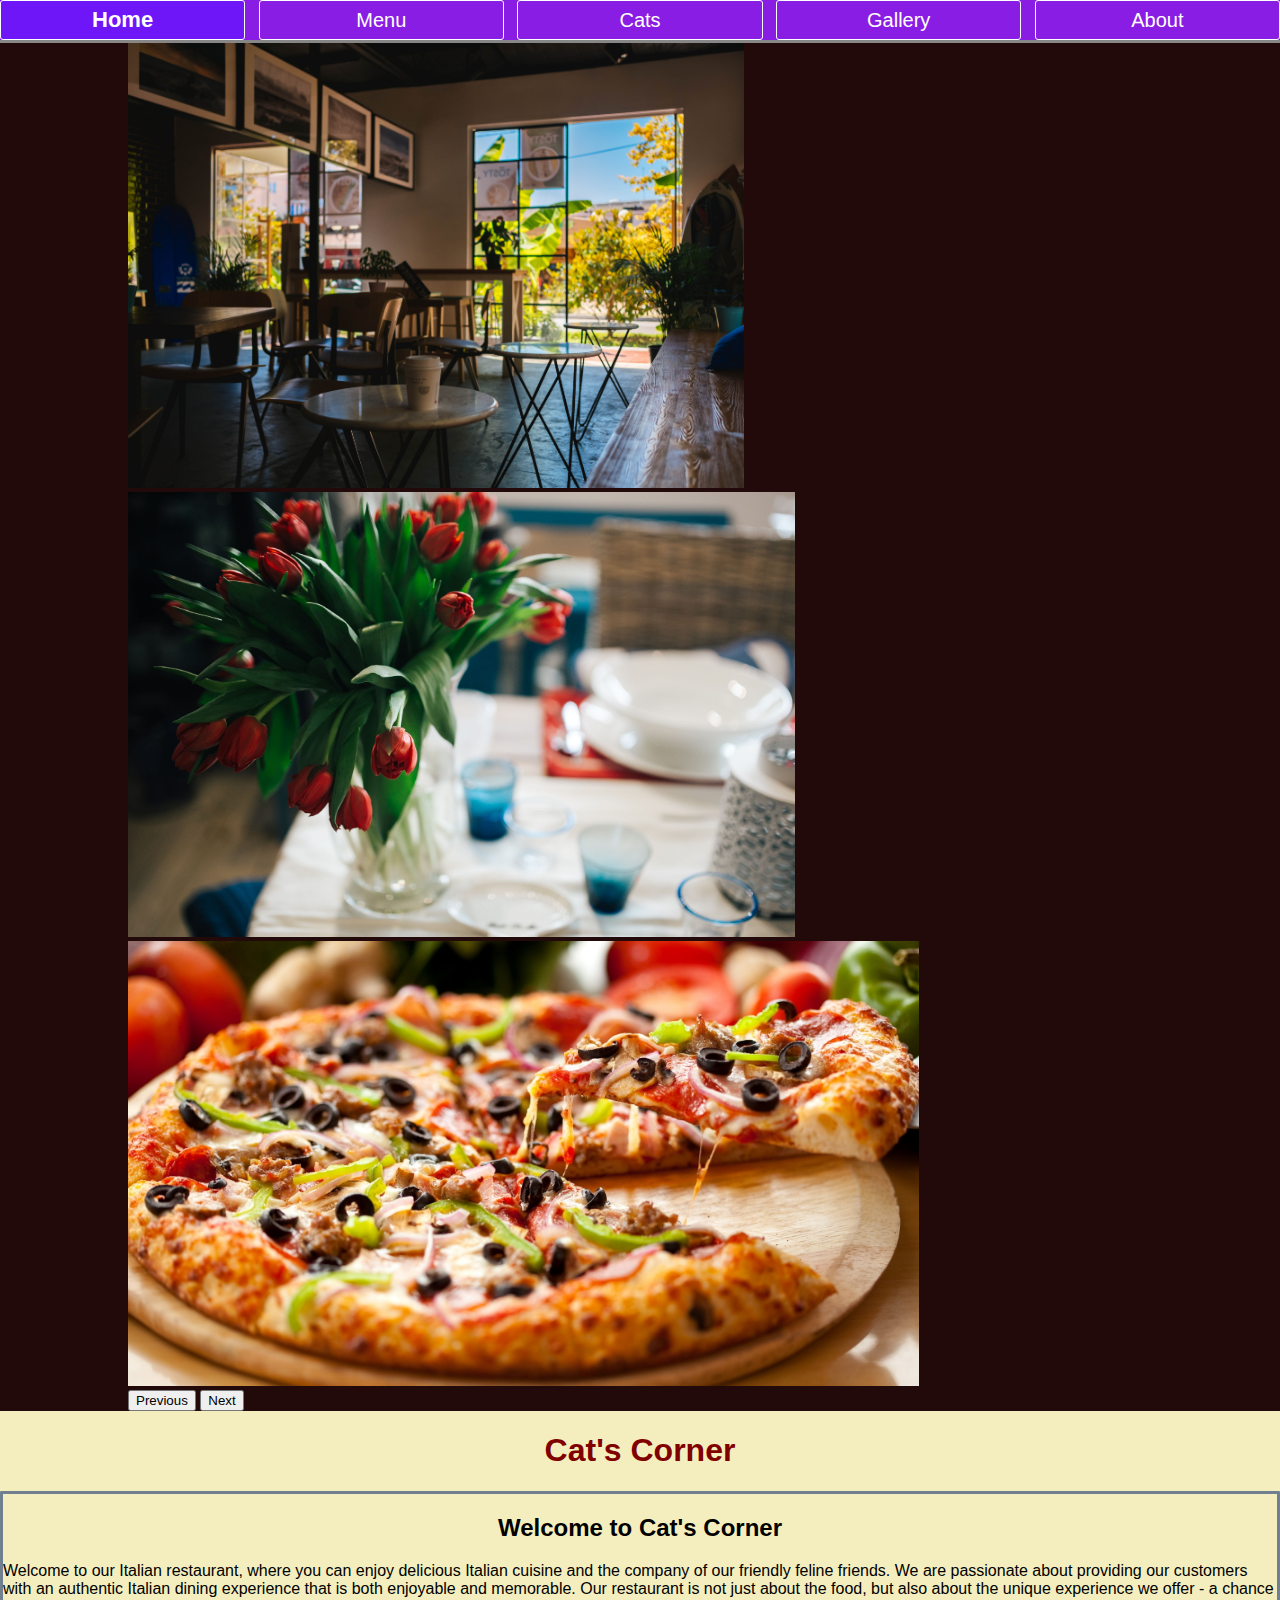
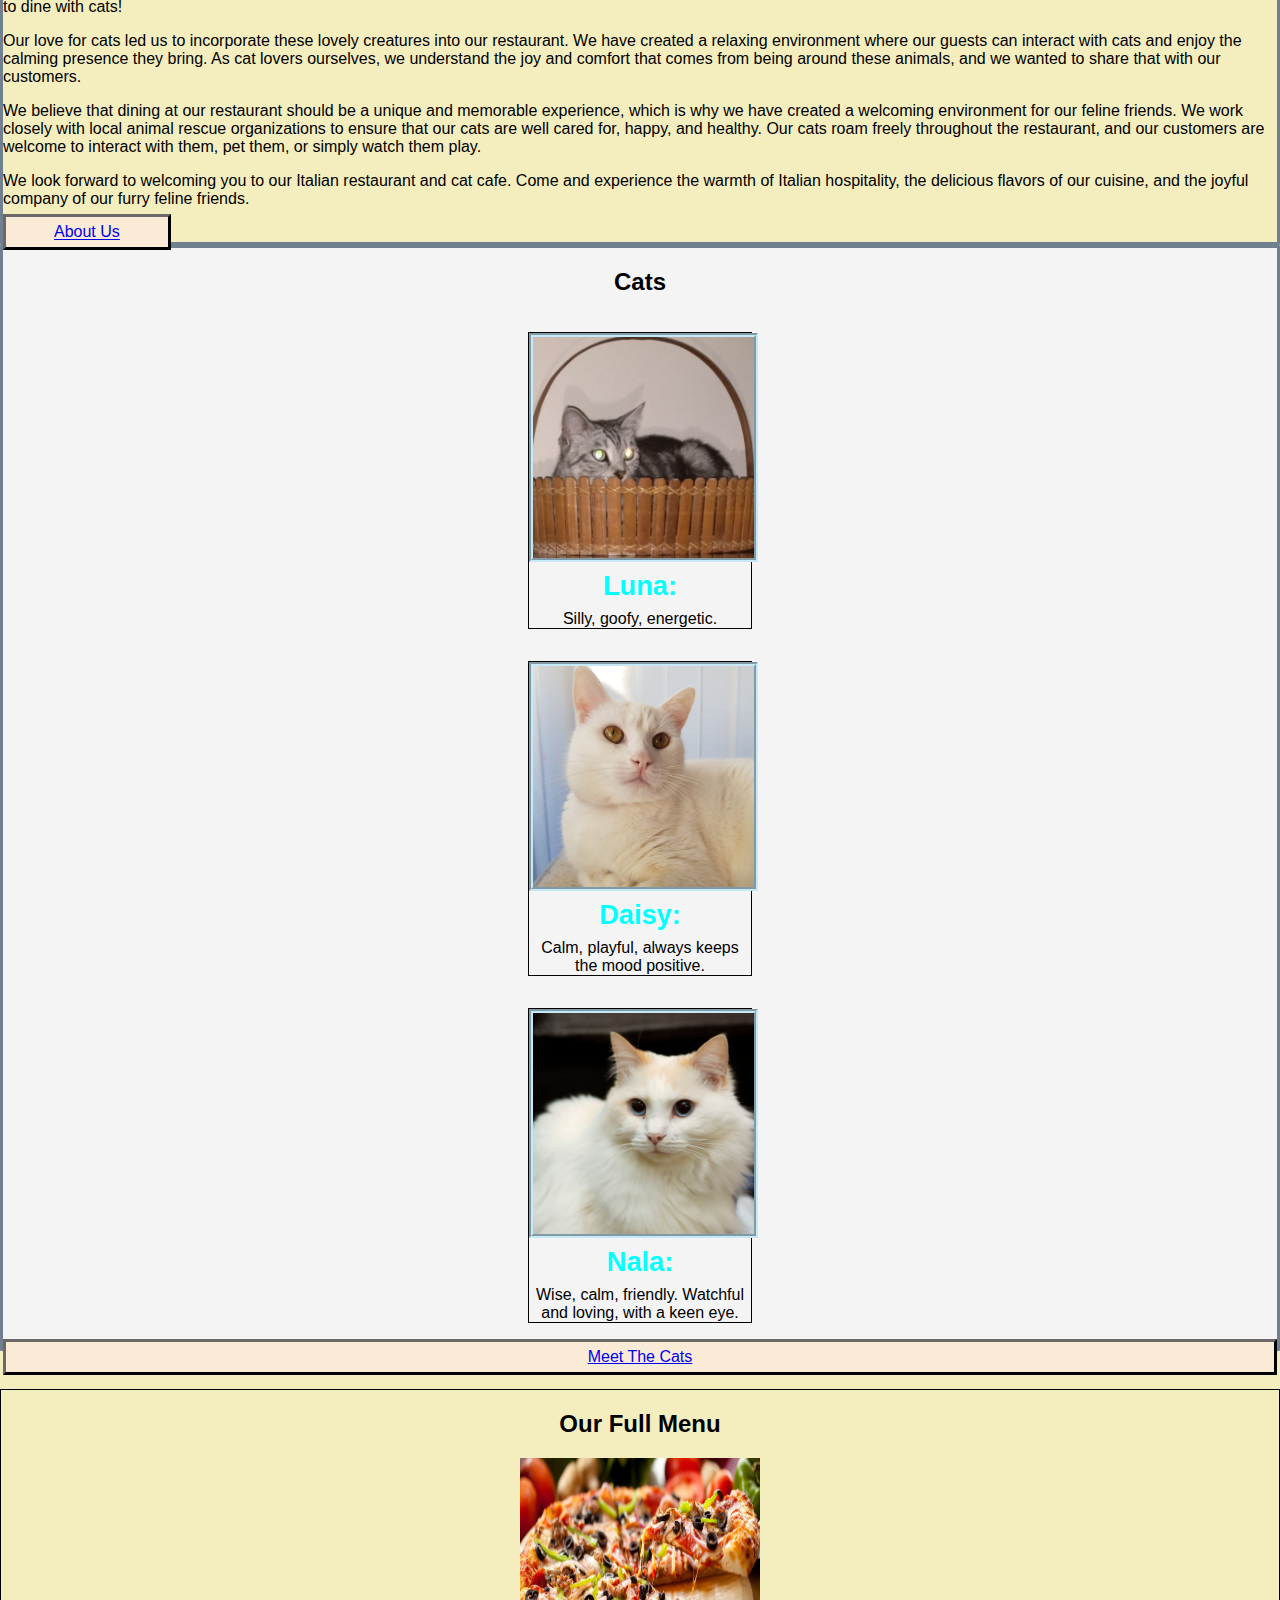
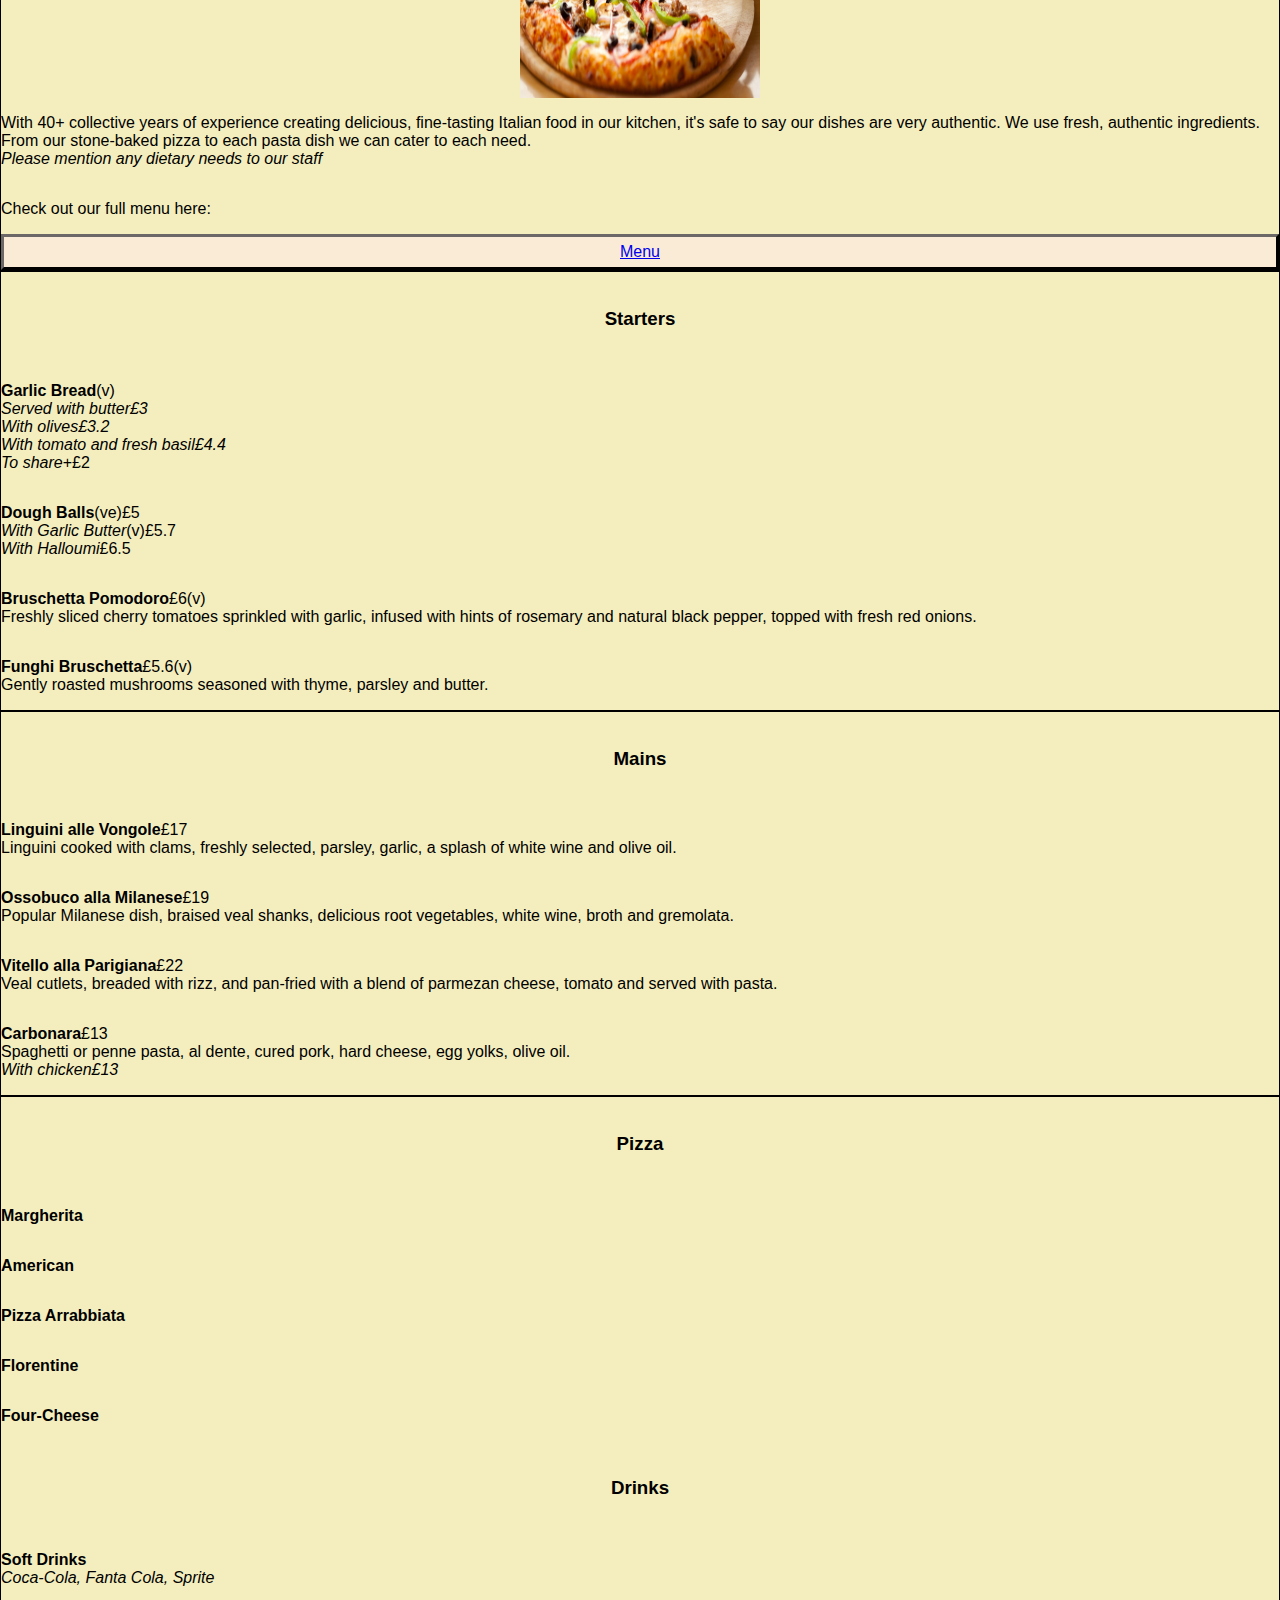
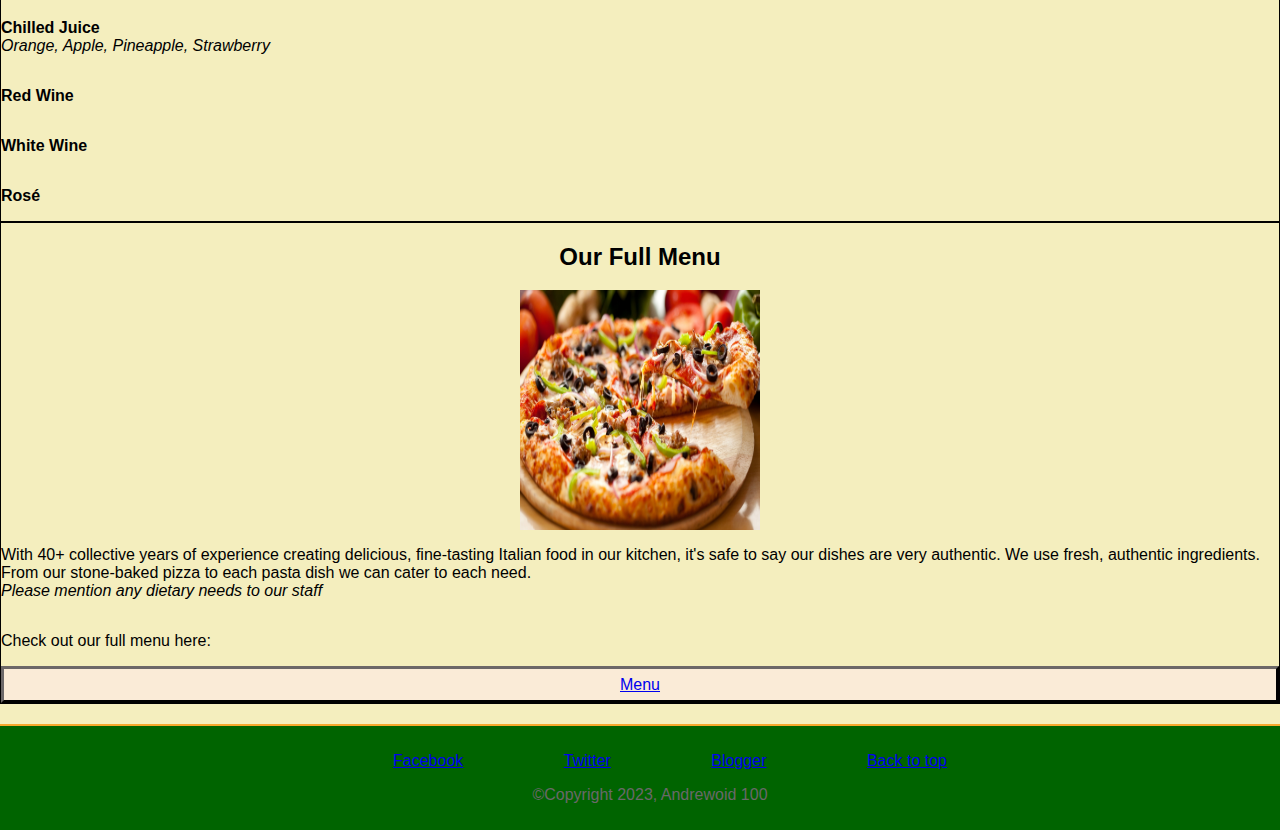
<file: index.html>
<!DOCTYPE html>
<html lang="en-us">
    <head>
        <meta charset="UTF-8">
        <title>Cat's Corner</title>
        <meta name="author" content="Andrew Farrow"> <!-- any code not made by author is attributed -->
        <meta name="viewport" content="width=device-width, initial-scale=1.0">
        <meta name="keywords" content="cat, restaurant, Manchester, charity, cute, fun, family-friendly">

        <!-- font awesome styles -->
        <link rel="stylesheet" href="https://use.fontawesome.com/releases/v5.6.3/css/all.css"
        integrity="sha384-UHRtZLI+pbxtHCWp1t77Bi1L4ZtiqrqD80Kn4Z8NTSRyMA2Fd33n5dQ8lWUE00s/" crossorigin="anonymous" />
        <!-- bootstrap 4.6.2 CSS -->
        <link rel="stylesheet" href="https://cdn.jsdelivr.net/npm/bootstrap@4.6.2/dist/css/bootstrap.min.css" integrity="sha384-xOolHFLEh07PJGoPkLv1IbcEPTNtaed2xpHsD9ESMhqIYd0nLMwNLD69Npy4HI+N" crossorigin="anonymous">
        <!-- main stylesheet -->
        <link rel="stylesheet" href="css/style.css" type="text/css">

        <!-- link google fonts -->
        <link rel="preconnect" href="https://fonts.googleapis.com">
        <link rel="preconnect" href="https://fonts.gstatic.com" crossorigin>
        <link href="https://fonts.googleapis.com/css2?family=Berkshire+Swash&family=Cookie&family=Lato:ital,wght@0,300;0,400;0,700;1,300;1,400&family=Pacifico&family=Roboto+Condensed&family=Rubik:ital,wght@0,400;0,500;1,400&family=Tillana:wght@600;700;800&display=swap" rel="stylesheet">
    </head>

    <body>
        <nav>
            <ul>
                <a href="index.html"><li>Home</li></a>
                <a href="menu.html"><li>Menu</li></a>
                <a href="cats.html"><li>Cats</li></a>
                <a href="gallery.html"><li>Gallery</li></a>
                <a href="about.html"><li>About</li></a>
            </ul>
        </nav>
      
        <div id="landing-carousel-outer">
          <div id="landing-carousel" class="carousel slide" data-ride="carousel">
              <div class="carousel-inner">
                <div class="carousel-item active">
                  <!-- add w-100 to img items to test -->
                  <img src="images/cafe interior.jpg" height="445px" class="d-block">
                </div>
                <div class="carousel-item">
                  <img src="images/tableflowers.jpg" height="445px" class="d-block">
                </div> 
                <div class="carousel-item">
                  <img src="images/olive pizza.jpg" height="445px" class="d-block">
                </div>
              </div>
              <!-- Scroll buttons -->
            <button class="carousel-control-prev" type="button" data-target="#landing-carousel" data-slide="prev">
                <span class="carousel-control-prev-icon" aria-hidden="true"></span>
                <span class="sr-only">Previous</span>
              </button>
              <button class="carousel-control-next" type="button" data-target="#landing-carousel" data-slide="next">
                <span class="carousel-control-next-icon" aria-hidden="true"></span>
                <span class="sr-only">Next</span>
              </button>
            </div>
          </div>

        <main class="home-page">
          <h1 class="m-5 m">Cat's Corner</h1>
            <div class="container">
                <!-- Add cursive font and deep tomato text -->
                <div class="row">
                  <div class="col-md-7 mt-5 mb-2 p-5" id="about">
                    <h2>Welcome to Cat's Corner</h2>
                    <p>Welcome to our Italian restaurant, where you can enjoy delicious Italian cuisine and the company of our friendly feline friends. We are passionate about providing our customers with an authentic Italian dining experience that is both enjoyable and memorable. Our restaurant is not just about the food, but also about the unique experience we offer - a chance to dine with cats!</p>

                    <div class="d-none d-md-block"><p>Our love for cats led us to incorporate these lovely creatures into our restaurant. We have created a relaxing environment where our guests can interact with cats and enjoy the calming presence they bring. As cat lovers ourselves, we understand the joy and comfort that comes from being around these animals, and we wanted to share that with our customers.</p>
                      
                    <p>We believe that dining at our restaurant should be a unique and memorable experience, which is why we have created a welcoming environment for our feline friends. We work closely with local animal rescue organizations to ensure that our cats are well cared for, happy, and healthy. Our cats roam freely throughout the restaurant, and our customers are welcome to interact with them, pet them, or simply watch them play.</p>
                      
                    <p>We look forward to welcoming you to our Italian restaurant and cat cafe. Come and experience the warmth of Italian hospitality, the delicious flavors of our cuisine, and the joyful company of our furry feline friends.</p></div>
                    <a href="index.html" role="button" class="button">
                      About Us
                    </a>
                  </div>

                  <!-- <div class="col-7 mb-0"> --> <!-- header container -->
                    <!-- <h2>Menu</h2>
                  </div>
                  <div class="d-xs-none d-md-block col-md-7" id="menu">

                      <a class="menu-link col-6" id="mains"><h3>Mains</h3></a>
                      <div class="menu-link col-6" id="sides"><h3>Sides</h3></a>
                      <a class="menu-link col-6" id="pizza"></a>
                      <a class="menu-link col-6" id="soft-drinks"></a>
                  </div> -->

                  <div class="col-md-4" id="cats">
                    <h2>Cats</h2>
                    
                    <figure>
                      <img class="cat-portrait" src="images/luna portrait.jpg" alt="Luna: An grey American shorthair peeping out of a wooden basket.">
                      <h2 class="name">Luna:</h2>
                      <figcaption>Silly, goofy, energetic.</figcaption>
                    </figure>

                    <figure>
                      <img class="cat-portrait" src="images/daisy portrait.jpg" alt="Daisy: An all white cat.">
                      <h2 class="name">Daisy:</h2>
                      <figcaption>Calm, playful, always keeps the mood positive.</figcaption>
                    </figure>

                    <figure>
                      <img class="cat-portrait" src="images/nala portrait.jpg" alt="Nala: Another all white cat with long, fluffy fur.">
                      <h2 class="name">Nala:</h2>
                      <figcaption>Wise, calm, friendly. Watchful and loving, with a keen eye.</figcaption>
                    </figure>

                    <a href="cats.html" role="button" class="button">Meet The Cats</a>
                  </div>
                <!--row end-->
                </div>

                <!-- <div class="col-12" id="index-menu">
                    <img src="images/light cheesy pizza.jpg" height="230px" width="230px">
                    <img src="images/light cheesy pizza.jpg" height="230px" width="230px">
                    <div class="menu-link">
                      <a class="button" role="button" href="menu.html">Our Menu</a>
                    </div>
                  
                  </div> -->

                <div class="row">
                  <div class="col-12 d-md-none menu-section">
                    <h2>Our Full Menu</h2>
                    <img src="images/olive pizza.jpg" height="240px" width="240px">
                    <p>With 40+ collective years of experience creating delicious, fine-tasting Italian food in our kitchen, it's safe to say our dishes are very authentic. We use fresh, authentic ingredients. From our stone-baked pizza to each pasta dish we can cater to each need.
                    </br><em>Please mention any dietary needs to our staff</em></p>
                    
                    <p>Check out our full menu here:</p>
                    <a href="menu.html" class="button">Menu</a>
                  </div>
                  <div class="col-12 col-md-6 col-lg-3 menu-section">
                    <h3>Starters</h3>
                    
                    <p><strong>Garlic Bread</strong>(v)
                    </br><em>Served with butter<span>£3</span></em>
                    </br><em>With olives<span>£3.2</span></em>
                    </br><em>With tomato and fresh basil<span>£4.4</span></em>
                    </br><em>To share</em><span>+£2</span></p>

                    <p><strong>Dough Balls</strong>(ve)<span>£5</span>
                    </br><em>With Garlic Butter</em>(v)<span>£5.7</span>
                    </br><em>With Halloumi</em><span>£6.5</span></p>

                    <p><strong>Bruschetta Pomodoro</strong><span>£6</span>(v)
                    </br>Freshly sliced cherry tomatoes sprinkled with garlic, infused with hints of rosemary and natural black pepper, topped with fresh red onions.</p>

                    <p><strong>Funghi Bruschetta</strong><span>£5.6</span>(v)
                    </br>Gently roasted mushrooms seasoned with thyme, parsley and butter.</p>
                  </div>
                  
                  <div class="col-12 col-md-6 col-lg-3 menu-section">
                    <h3>Mains</h3>
                    <p><strong>Linguini alle Vongole</strong><span>£17</span>
                    </br>Linguini cooked with clams, freshly selected, parsley, garlic, a splash of white wine and olive oil.</p>

                    <p><strong>Ossobuco alla Milanese</strong><span>£19</span>
                    </br>Popular Milanese dish, braised veal shanks, delicious root vegetables, white wine, broth and gremolata.</p>

                    <p><strong>Vitello alla Parigiana</strong><span>£22</span>
                    </br>Veal cutlets, breaded with rizz, and pan-fried with a blend of parmezan cheese, tomato and served with pasta.</p>

                    <p><strong>Carbonara</strong><span>£13</span>
                    </br>Spaghetti or penne pasta, al dente, cured pork, hard cheese, egg yolks, olive oil.
                    </br><em>With chicken<span>£13</span></em></span></p>
                  </div>
                  <div class="col-12 col-md-6 col-lg-3 menu-section">
                    <h3>Pizza</h3>
                      <p class="text-center"><strong>Margherita</strong></p>
                      <p class="text-center"><strong>American</strong></p>
                      <p class="text-center"><strong>Pizza Arrabbiata</strong></p>
                      <p class="text-center"><strong>Florentine</strong></p>
                      <p class="text-center"><strong>Four-Cheese</strong></p>
                    <h3>Drinks</h3>
                      <p class="text-center"><strong>Soft Drinks</strong>
                      </br><em>Coca-Cola, Fanta Cola, Sprite</em></p>
                      <p class="text-center"><strong>Chilled Juice</strong>
                      </br><em>Orange, Apple, Pineapple, Strawberry</em></p>
                      <p class="text-center"><strong>Red Wine</strong></p>
                      <p class="text-center"><strong>White Wine</strong></p>
                      <p class="text-center"><strong>Rosé</strong></p>

                  </div>
                  <div class="d-none d-md-block col-md-6 col-lg-3 menu-section">
                    <h2>Our Full Menu</h2>
                    <img src="images/olive pizza.jpg" height="240px" width="240px">
                    <p>With 40+ collective years of experience creating delicious, fine-tasting Italian food in our kitchen, it's safe to say our dishes are very authentic. We use fresh, authentic ingredients. From our stone-baked pizza to each pasta dish we can cater to each need.
                    </br><em>Please mention any dietary needs to our staff</em></p>
                    
                    <p>Check out our full menu here:</p>
                    <a href="menu.html" class="button">Menu</a>
                  </div>

                  <!-- row end-->
                </div>

              <!--container-->
              </div>
        </main>

        <footer>
          <ul>
            <li><a href="https://www.facebook.com" target="_blank" aria-label="Our Facebook page (opens in a new tab)"><i class="fab fa-facebook-square"></i>Facebook</a></li>
            <li><a href="https://www.twitter.com" target="_blank" aria-label="Follow us on Twitter (opens in a new tab)"><i class="fab fa-twitter-square"></i>Twitter</a></li>
            <!-- blogspot apparently is blogger -->
            <li><a href="https://www.blogspot.com" target="_blank" aria-label="Adventure with us on Blogspot (opens in a new tab)"><i class="fab fa-blogger"></i>Blogger</a></li>
            <li><a href="#" aria-label="Click to go back to top of the page">Back to top</a></li>
          </ul>
          <p>©Copyright 2023, Andrewoid 100</p>
        </footer>



        <!-- Bootstrap JS -->
        <!-- <script src="https://cdn.jsdelivr.net/npm/bootstrap@4.6.2/dist/js/bootstrap.bundle.min.js" integrity="sha384-Fy6S3B9q64WdZWQUiU+q4/2Lc9npb8tCaSX9FK7E8HnRr0Jz8D6OP9dO5Vg3Q9ct" crossorigin="anonymous"></script> -->
        <script src="https://cdn.jsdelivr.net/npm/jquery@3.5.1/dist/jquery.slim.min.js" integrity="sha384-DfXdz2htPH0lsSSs5nCTpuj/zy4C+OGpamoFVy38MVBnE+IbbVYUew+OrCXaRkfj" crossorigin="anonymous"></script>
        <script src="https://cdn.jsdelivr.net/npm/bootstrap@4.6.2/dist/js/bootstrap.bundle.min.js" integrity="sha384-Fy6S3B9q64WdZWQUiU+q4/2Lc9npb8tCaSX9FK7E8HnRr0Jz8D6OP9dO5Vg3Q9ct" crossorigin="anonymous"></script>
    </body>
</html>
</file>
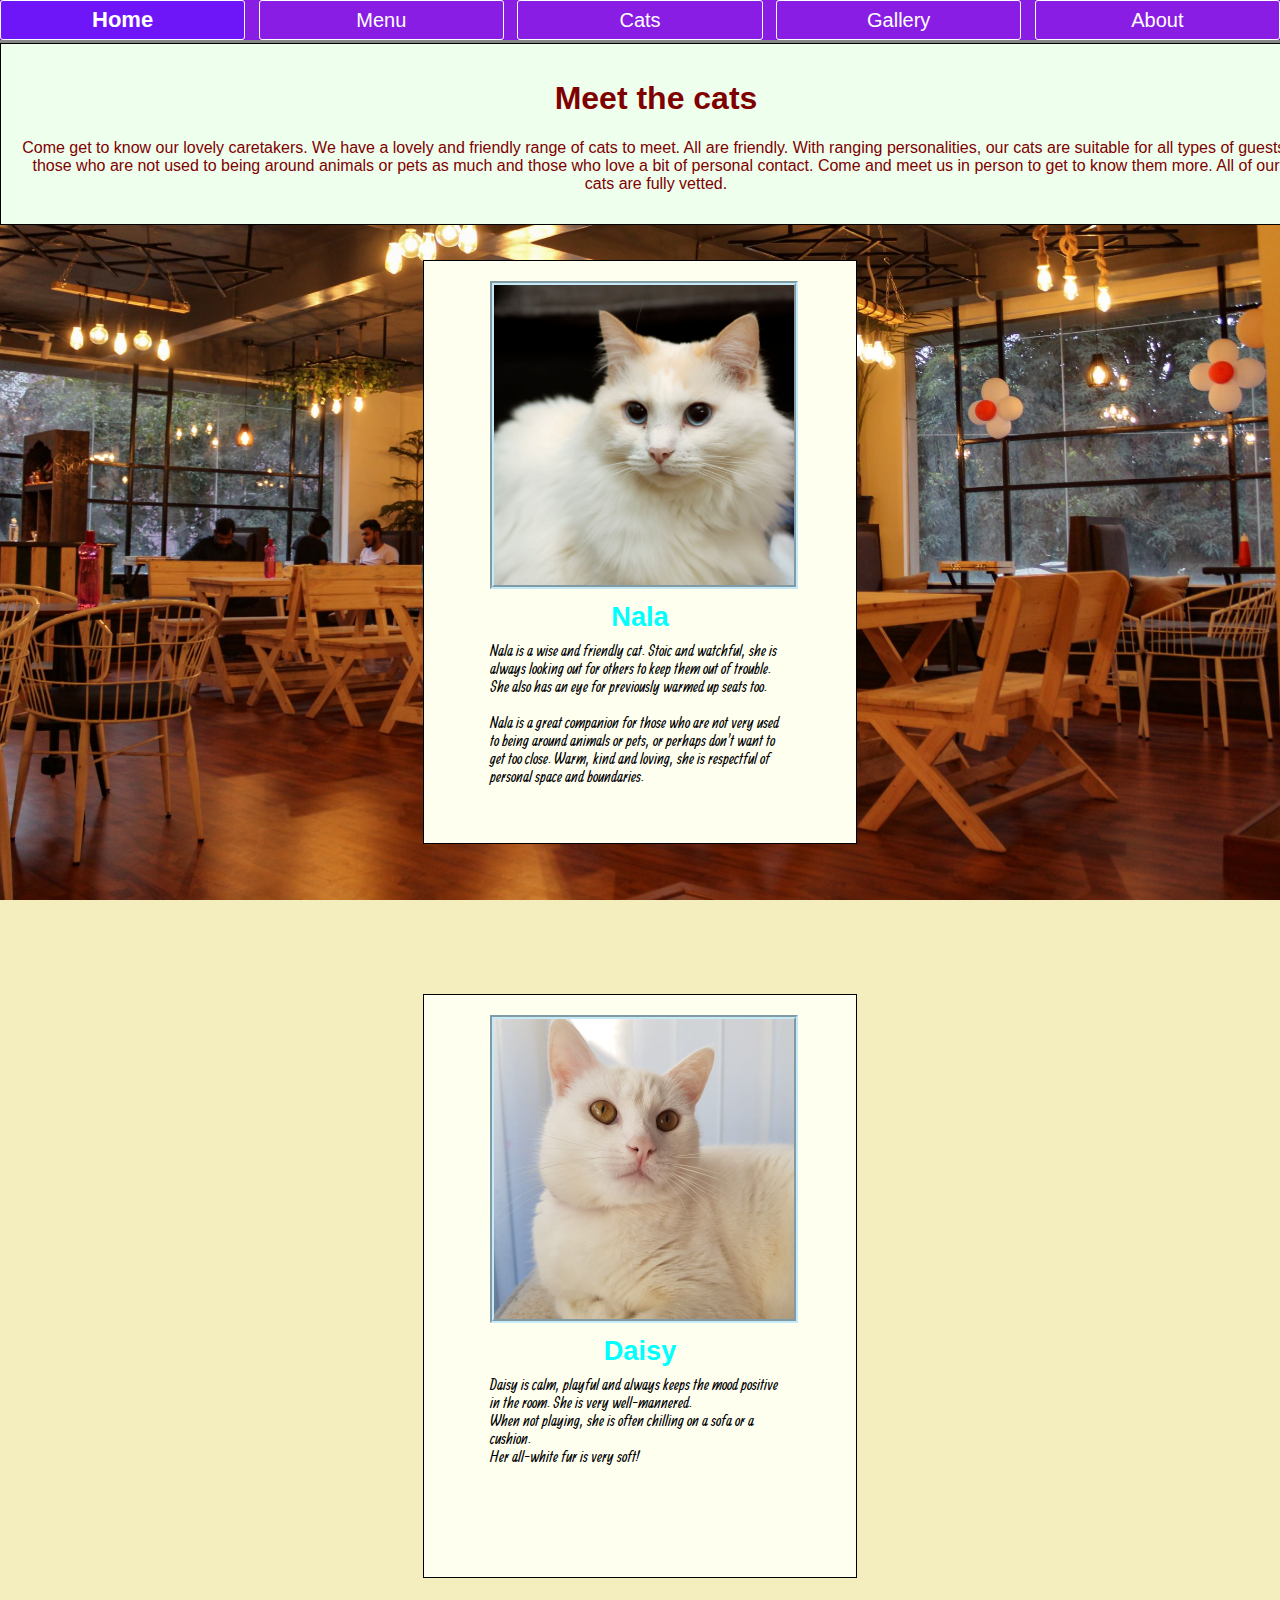
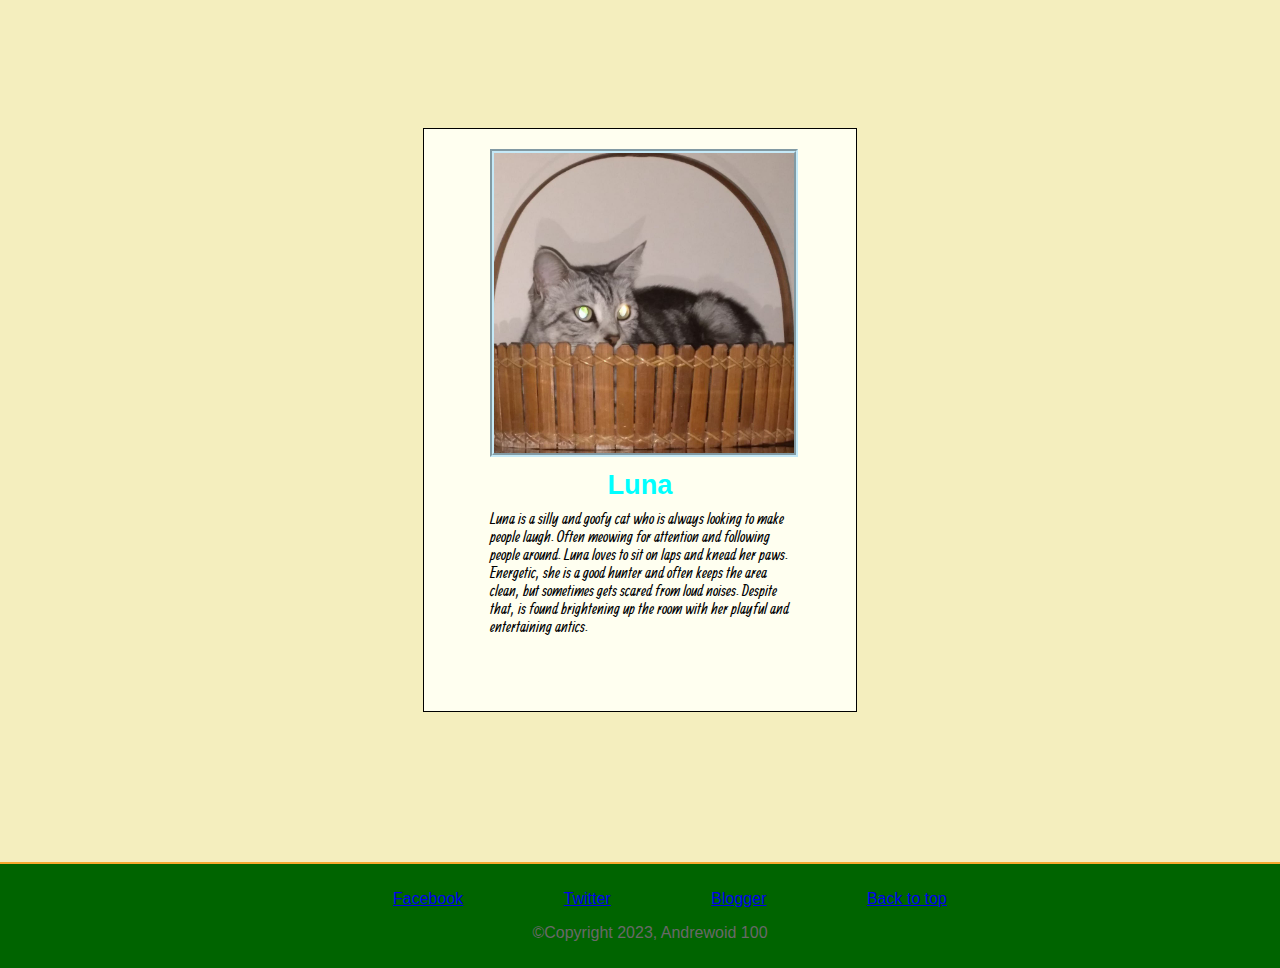
<file: cats.html>
<!DOCTYPE html>
<html lang="en-us">
    <head>
        <meta charset="UTF-8">
        <title>Meet The Cats - Cat's Corner</title>
        <meta name="author" content="Andrew Farrow"> <!-- any code not made by author is attributed -->
        <meta name="viewport" content="width=device-width, initial-scale=1.0">
        <meta name="keywords" content="cat, restaurant, Manchester, family-friendly">

        <!-- font awesome styles -->
        <link rel="stylesheet" href="https://use.fontawesome.com/releases/v5.6.3/css/all.css"
        integrity="sha384-UHRtZLI+pbxtHCWp1t77Bi1L4ZtiqrqD80Kn4Z8NTSRyMA2Fd33n5dQ8lWUE00s/" crossorigin="anonymous" />
        <!-- BootStrap 4.6.2 CSS -->
        <link rel="stylesheet" href="https://cdn.jsdelivr.net/npm/bootstrap@4.6.2/dist/css/bootstrap.min.css" integrity="sha384-xOolHFLEh07PJGoPkLv1IbcEPTNtaed2xpHsD9ESMhqIYd0nLMwNLD69Npy4HI+N" crossorigin="anonymous">
        <!-- Main Stylesheet -->
        <link rel="stylesheet" href="css/style.css" type="text/css">
        
        <!-- link google fonts -->
        <link rel="preconnect" href="https://fonts.googleapis.com">
        <link rel="preconnect" href="https://fonts.gstatic.com" crossorigin>
        <link href="https://fonts.googleapis.com/css2?family=Berkshire+Swash&family=Allan&family=Cookie&family=Lato:ital,wght@0,300;0,400;0,700;1,300;1,400&family=Pacifico&family=Roboto+Condensed&family=Rubik:ital,wght@0,400;0,500;1,400&family=Tillana:wght@600;700;800&display=swap" rel="stylesheet">
    </head>

    <body class="cats-body">
        <nav>
            <ul>
                <a href="index.html"><li>Home</li></a>
                <a href="menu.html"><li>Menu</li></a>
                <a href="cats.html"><li>Cats</li></a>
                <a href="gallery.html"><li>Gallery</li></a>
                <a href="about.html"><li>About</li></a>
            </ul>
        </nav>

            <!-- this causes issues with the navbar on mobile screen sizes so I have to hide it from there -->
            <div class="cats-intro">
                <h1>Meet the cats</h1>
                <!-- FIX EDIT : fill this with real content -->
                <p>Come get to know our lovely caretakers. We have a lovely and friendly range of cats to meet. All are friendly. With ranging personalities, our cats are suitable for all types of guests, those who are not used to being around animals or pets as much and those who love a bit of personal contact. Come and meet us in person to get to know them more.
                All of our cats are fully vetted.
                </p>
            </div>
            <main>
            <section id="Nala" class="cat-pro-area"> <!-- pro s/h = profile-->
                <div class="polaroid" id="top-cat-section">
                    <img src="images/nala portrait.jpg" class="cat-portrait">
                    <h2 class="name">Nala</h2>
                    <p>Nala is a wise and friendly cat. Stoic and watchful, she is always looking out for others to keep them out of trouble.<br>
                    She also has an eye for previously warmed up seats too.<br>
                    <br>Nala is a great companion for those who are not very used to being around animals or pets, or perhaps don't want to get too close. Warm, kind and loving, she is respectful of personal space and boundaries.</p>
                </div>
            </section>

            <section id="" class="cat-pro-area">
                <div class="polaroid">
                    <img src="images/daisy portrait.jpg" class="cat-portrait" alt="Daisy: an all-white cat with medium, soft fur, looking calm to the right.">
                    <h2 class="name">Daisy</h2>
                    <p>Daisy is calm, playful and always keeps the mood positive in the room. She is very well-mannered.<br>When not playing, she is often chilling on a sofa or a cushion. 
                    <br>Her all-white fur is very soft! </p>
                </div>
            </section>

            <section class="cat-pro-area">
                <div class="polaroid">
                    <img src="images/luna portrait.jpg" class="cat-portrait" alt="Luna: An gray American shorthair with black stripes resembling a larger cat such as a tiger or a leopard, with eyes and ears pointing out of a wooden fruit basket.">
                    <h2 class="name">Luna</h2>
                    <p>Luna is a silly and goofy cat who is always looking to make people laugh. Often meowing for attention and following people around. Luna loves to sit on laps and knead her paws. Energetic, she is a good hunter and often keeps the area clean, but sometimes gets scared from loud noises. Despite that, is found brightening up the room with her playful and entertaining antics.</p>
                </div>
            </section>
        </main>
        
        <footer>
            <ul>
              <li><a href="https://www.facebook.com" target="_blank" aria-label="Our Facebook page (opens in a new tab)"><i class="fab fa-facebook-square"></i>Facebook</a></li>
              <li><a href="https://www.twitter.com" target="_blank" aria-label="Follow us on Twitter (opens in a new tab)"><i class="fab fa-twitter-square"></i>Twitter</a></li>
              <!-- blogspot apparently is blogger -->
              <li><a href="https://www.blogspot.com" target="_blank" aria-label="Adventure with us on Blogspot (opens in a new tab)"><i class="fab fa-blogger"></i>Blogger</a></li>
              <li><a href="#" aria-label="Click to go back to top of the page">Back to top</a></li>
            </ul>
            <p>©Copyright 2023, Andrewoid 100</p>
        </footer>

        <!-- Bootstrap JS -->
        <script src="https://cdn.jsdelivr.net/npm/bootstrap@4.6.2/dist/js/bootstrap.bundle.min.js" integrity="sha384-Fy6S3B9q64WdZWQUiU+q4/2Lc9npb8tCaSX9FK7E8HnRr0Jz8D6OP9dO5Vg3Q9ct" crossorigin="anonymous"></script>

        
        
    </body>
</html>
</file>
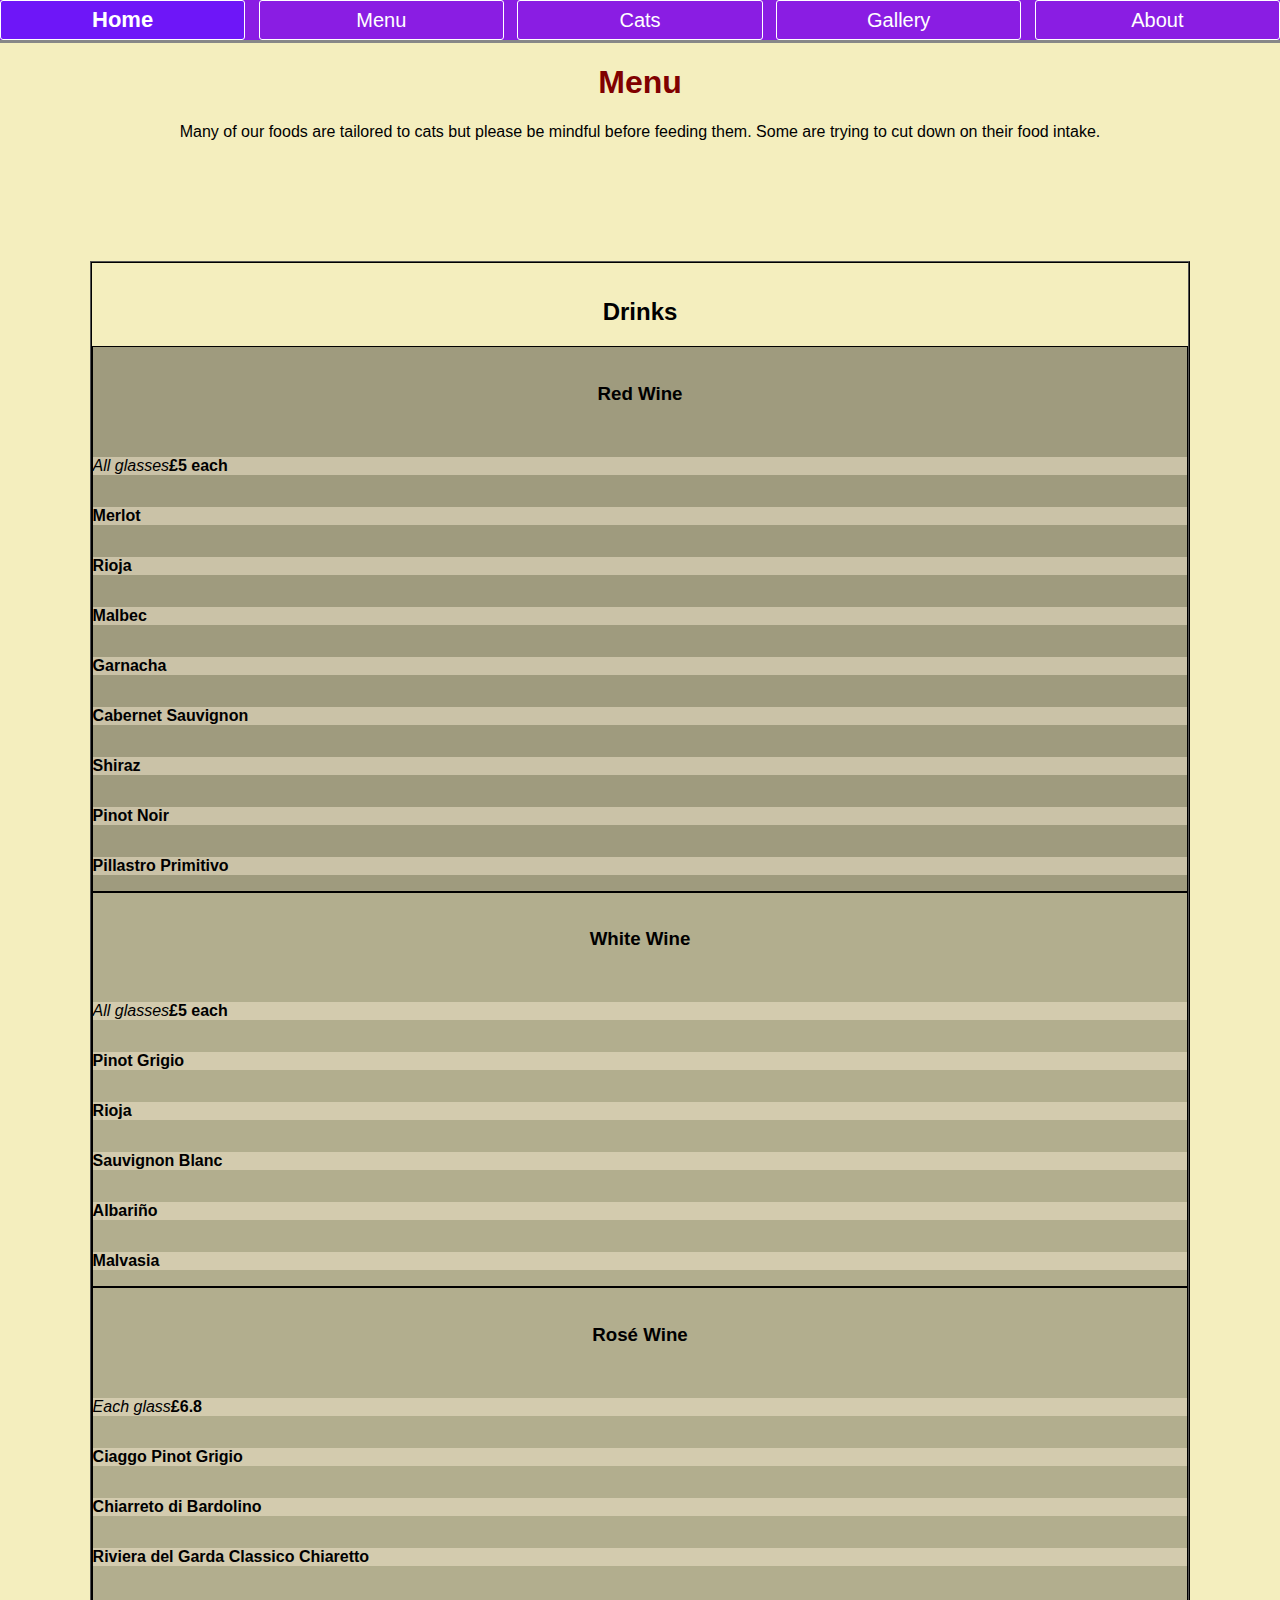
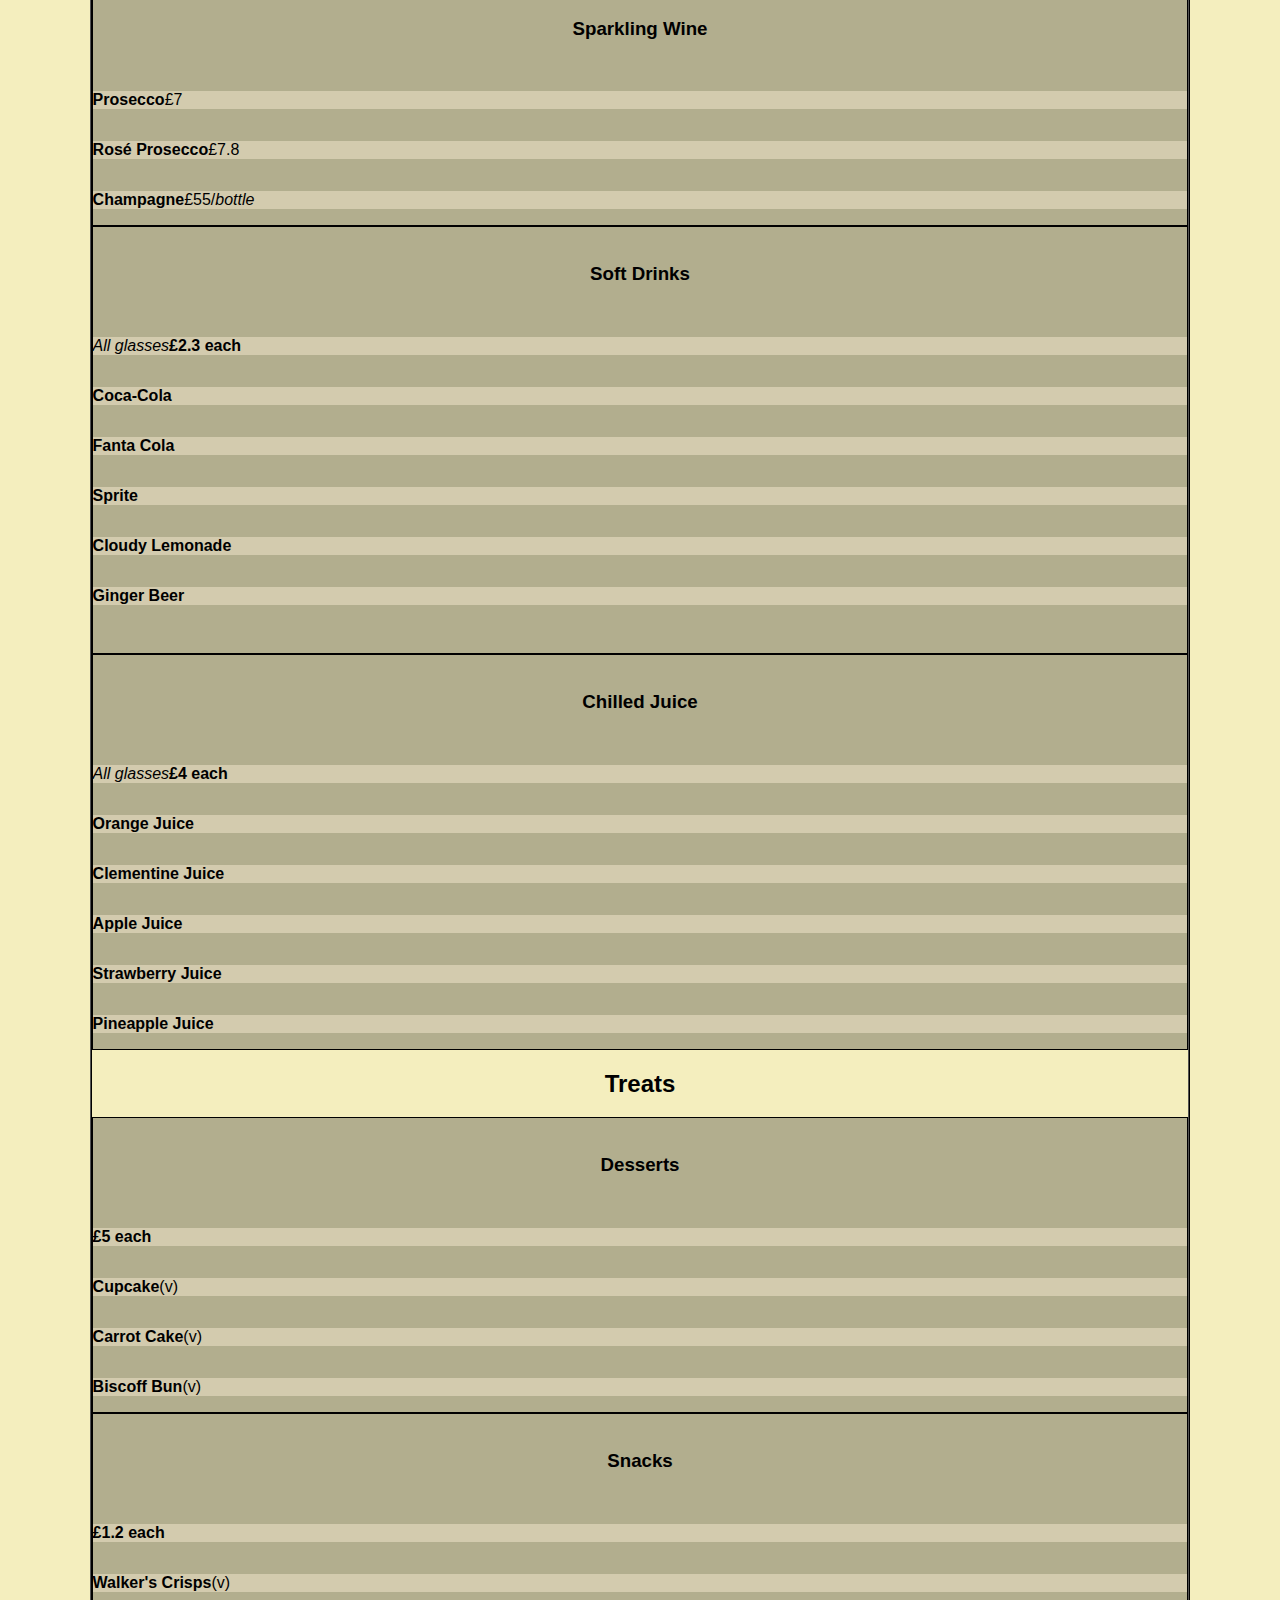
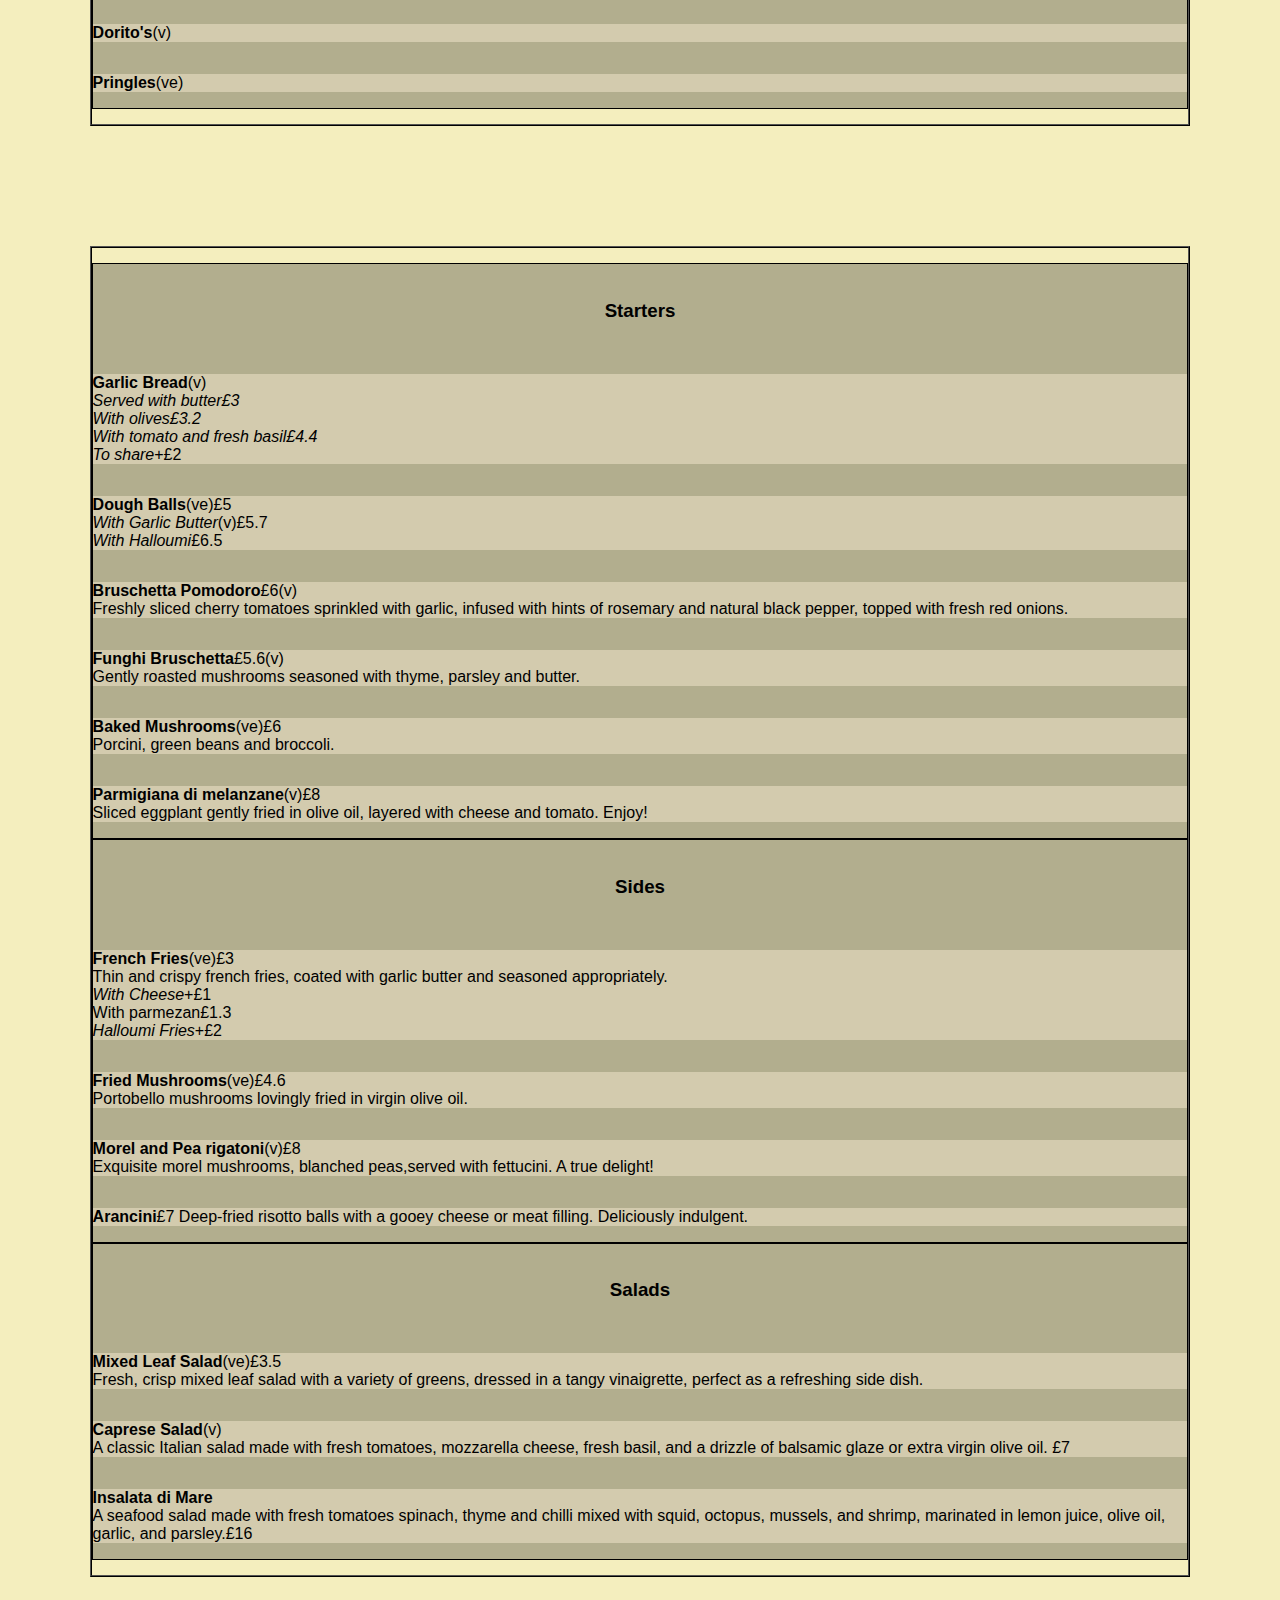
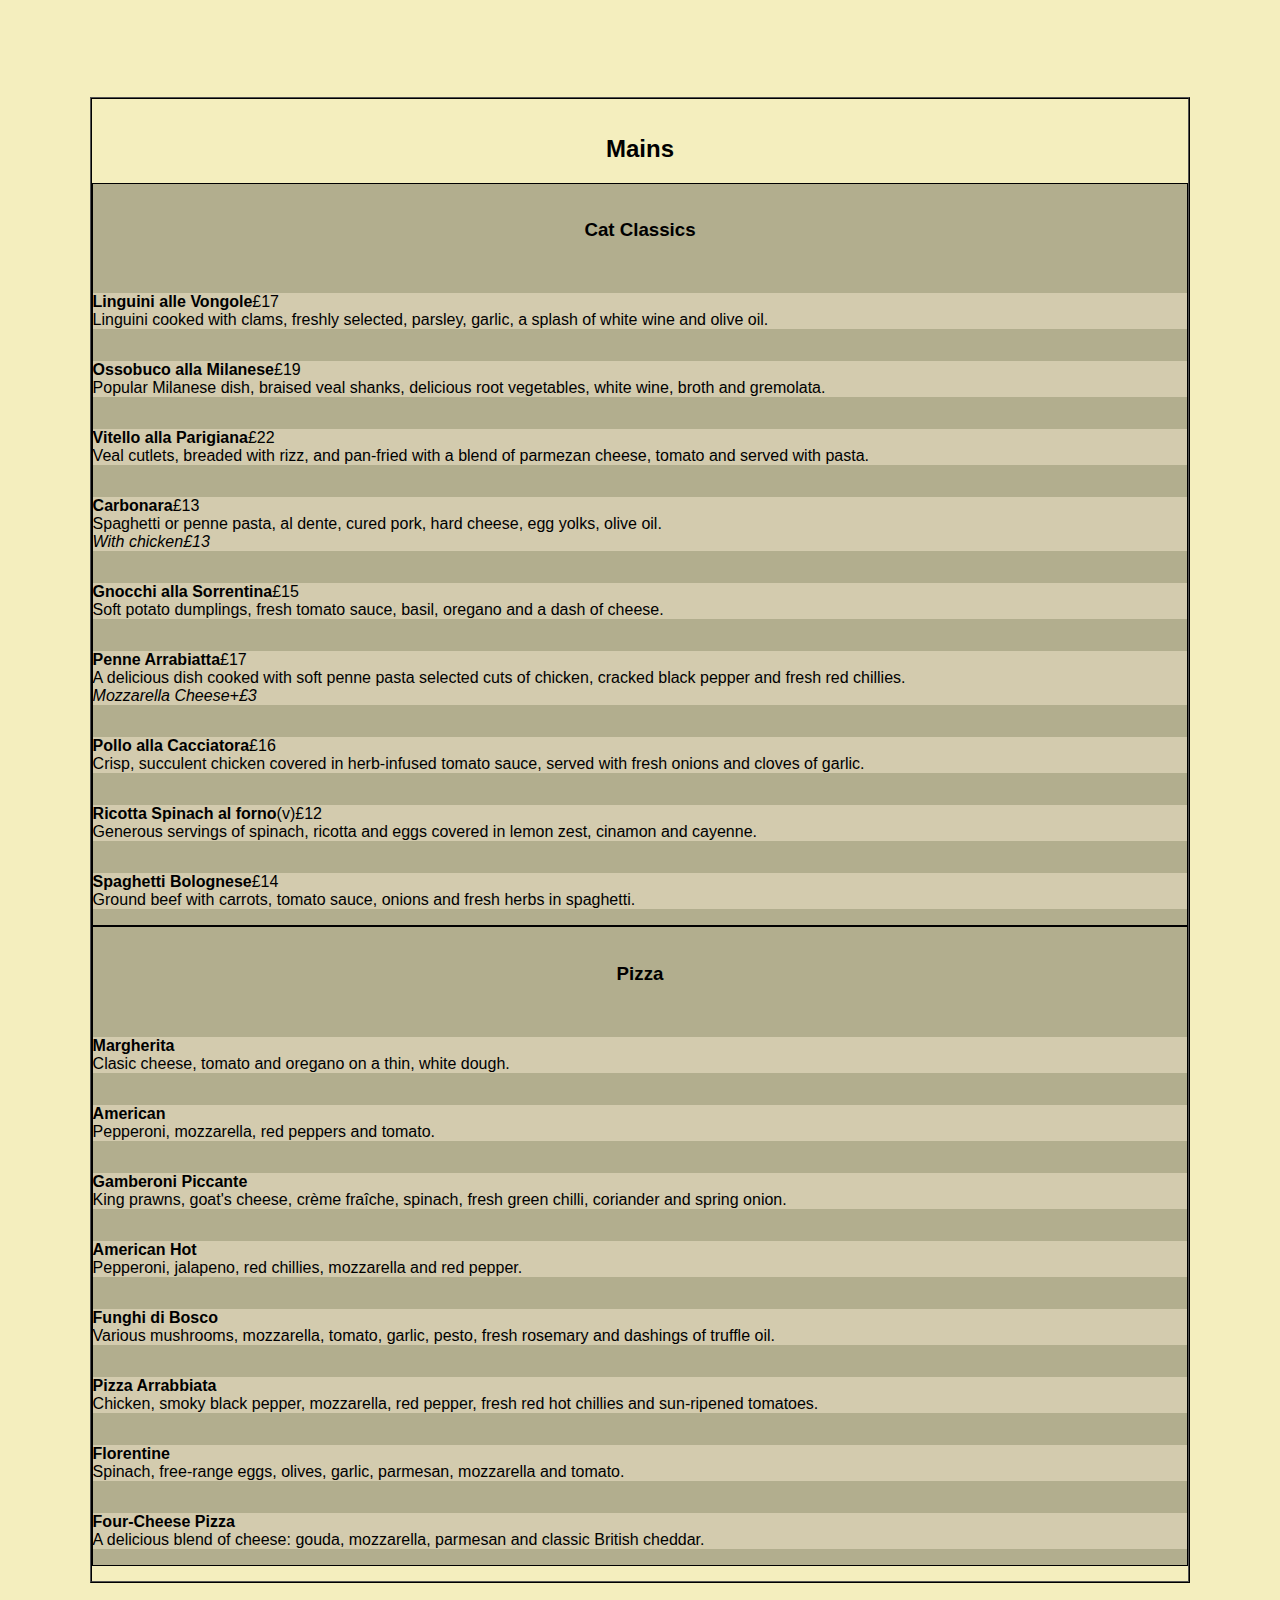
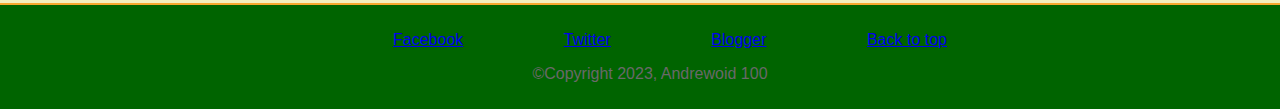
<file: menu.html>
<!DOCTYPE html>
<html lang="en-us">
    <head>
        <meta charset="UTF-8">
        <title>Cat's Corner</title>
        <meta name="author" content="Andrew Farrow"> <!-- any code not made by author is attributed -->
        <meta name="viewport" content="width=device-width, initial-scale=1.0">
        <meta name="keywords" content="cat, restaurant, Manchester, charity, cute, fun, family-friendly">

        <!-- font awesome styles -->
        <link rel="stylesheet" href="https://use.fontawesome.com/releases/v5.6.3/css/all.css"
        integrity="sha384-UHRtZLI+pbxtHCWp1t77Bi1L4ZtiqrqD80Kn4Z8NTSRyMA2Fd33n5dQ8lWUE00s/" crossorigin="anonymous" />
        <!-- BootStrap 4.6.2 CSS -->
        <link rel="stylesheet" href="https://cdn.jsdelivr.net/npm/bootstrap@4.6.2/dist/css/bootstrap.min.css" integrity="sha384-xOolHFLEh07PJGoPkLv1IbcEPTNtaed2xpHsD9ESMhqIYd0nLMwNLD69Npy4HI+N" crossorigin="anonymous">
        <!-- Main Stylesheet -->
        <link rel="stylesheet" href="css/style.css" type="text/css">

        <!-- link google fonts -->
        <link rel="preconnect" href="https://fonts.googleapis.com">
        <link rel="preconnect" href="https://fonts.gstatic.com" crossorigin>
        <link href="https://fonts.googleapis.com/css2?family=Berkshire+Swash&family=Cookie&family=Lato:ital,wght@0,300;0,400;0,700;1,300;1,400&family=Pacifico&family=Roboto+Condensed&family=Rubik:ital,wght@0,400;0,500;1,400&family=Tillana:wght@600;700;800&display=swap" rel="stylesheet">
    </head>

    <body>
        <nav>
            <ul>
                <a href="index.html"><li>Home</li></a>
                <a href="menu.html"><li>Menu</li></a>
                <a href="cats.html"><li>Cats</li></a>
                <a href="gallery.html"><li>Gallery</li></a>
                <a href="about.html"><li>About</li></a>
            </ul>
        </nav>

        <main>
            <h1>Menu</h1>
            <p class="menu-intro">Many of our foods are tailored to cats but please be mindful before feeding them. Some are trying to cut down on their food intake.</p>


            <div class="menu">
                <div class="container">
                    <h2>Drinks</h2>
                    
                    <div class="row">
                        <!-- Large breakpoints is 3 or 4 corresponding to how many wine drinks there are, 3 or 4 -->
                        <div class="menu-image menu-section col-12 col-sm-4 col-lg-4" id="red-wine">
                            <h3>Red Wine</h3>
                            <p><em>All glasses</em><strong>£5 each</strong></p>

                            <p><strong>Merlot</strong></p>

                            <p><strong>Rioja</strong></p>

                            <p><strong>Malbec</strong></p>

                            <p><strong>Garnacha</strong></p>

                            <p><strong>Cabernet Sauvignon</strong></p>
                            
                            <p><strong>Shiraz</strong></p>

                            <p><strong>Pinot Noir</strong></p>

                            <p><strong>Pillastro Primitivo</strong></p>
                        </div>

                        <div class="menu-image menu-section col-12 col-sm-4 col-lg-4" id="white-wine">
                            <h3>White Wine</h3>
                            <p><em>All glasses</em><strong>£5 each</strong></p>

                            <p><strong>Pinot Grigio</strong></p>

                            <p><strong>Rioja</strong></p>

                            <p><strong>Sauvignon Blanc</strong></p>

                            <p><strong>Albariño</strong></p>

                            <p><strong>Malvasia</strong></p>
                        </div>

                        <div class="menu-image menu-section col-12 col-sm-4 col-lg-4" id="rose-wine">
                            <h3>Rosé Wine</h3>
                            <p><em>Each glass</em><strong>£6.8</strong></p>

                            <p><strong>Ciaggo Pinot Grigio</strong></p>

                            <p><strong>Chiarreto di Bardolino</strong></p>
 
                            <p><strong>Riviera del Garda Classico Chiaretto</strong></p>
                            
                            <h3>Sparkling Wine</h3>

                            <p><strong>Prosecco</strong>£7</p>

                            <p><strong>Rosé Prosecco</strong>£7.8</p>

                            <p><strong>Champagne</strong>£55/<em>bottle</em></p>
                        </div>
                    </div>

                    <!-- Drinks row -->
                    <div class="row">
                        <div class="menu-section menu-image col-12 col-sm-6" id="soft-drinks">
                            <h3>Soft Drinks</h3>
                            <p><em>All glasses</em><strong>£2.3 each</strong></p>
                            <p><strong>Coca-Cola</strong></p>
                            <p><strong>Fanta Cola</strong></p>
                            <p><strong>Sprite</strong></p>
                            <p><strong>Cloudy Lemonade</strong></p>
                            <p><strong>Ginger Beer</strong></p>
                            <p><strong></strong></p>
                        </div>
                        <div class="menu-image menu-section col-12 col-sm-6" id="chilled-juice">
                            <h3>Chilled Juice</h3>
                            <p><em>All glasses</em><strong>£4 each</strong>
                            <p><strong>Orange Juice</strong></p>
                            <p><strong>Clementine Juice</strong></p>
                            <p><strong>Apple Juice</strong></p>
                            <p><strong>Strawberry Juice</strong></p>
                            <p><strong>Pineapple Juice</strong></p>
                        </div>
                    </div>
                        
                    <!-- Desserts row -->
                    <h2>Treats</h2>
                    <div class="row">
                        <div class="menu-image menu-section col-12 col-sm-12 col-md-6 col-lg-6" id="desserts">
                            <h3>Desserts</h3>
                            <p><strong>£5 each</strong></p>
                            <p><strong>Cupcake</strong>(v)</p>
                            <p><strong>Carrot Cake</strong>(v)</p>
                            <p><strong>Biscoff Bun</strong>(v)</p>
                        </div>
                                
                        <div class="menu-image menu-section col-12 col-md-6 col-lg-6" id="snacks">
                            <h3>Snacks</h3>
                            <p><strong>£1.2 each</strong></p>
                            <p><strong>Walker's Crisps</strong>(v)</p>
                            <p><strong>Dorito's</strong>(v)</p>
                            <p><strong>Pringles</strong>(ve)</p>
                        </div>
                    </div>
                </div>
            </div>
            
            <div class="menu">
                <!-- Have to (figure out how to) add the container at some point -->
                <div class="container">
                    <div class="row">
                        <div class="menu-image menu-section col-12 col-md-6" id="starters">
                            <!-- <div class="menu-subheading"> -->
                                <h3>Starters</h3>
                      <!-- </div> -->
                            <p><strong>Garlic Bread</strong>(v)
                            </br><em>Served with butter<span>£3</span></em>
                            </br><em>With olives<span>£3.2</span></em>
                            </br><em>With tomato and fresh basil<span>£4.4</span></em>
                            </br><em>To share</em><span>+£2</span></p>

                            <p><strong>Dough Balls</strong>(ve)<span>£5</span>
                            </br><em>With Garlic Butter</em>(v)<span>£5.7</span>
                            </br><em>With Halloumi</em><span>£6.5</span></p>

                            <p><strong>Bruschetta Pomodoro</strong><span>£6</span>(v)
                            </br>Freshly sliced cherry tomatoes sprinkled with garlic, infused with hints of rosemary and natural black pepper, topped with fresh red onions.</p>

                            <p><strong>Funghi Bruschetta</strong><span>£5.6</span>(v)
                            </br>Gently roasted mushrooms seasoned with thyme, parsley and butter.</p>
                            
                            <p><strong>Baked Mushrooms</strong>(ve)<span>£6</span>
                            </br>Porcini, green beans and broccoli.</p>
                            

                            <p><strong>Parmigiana di melanzane</strong>(v)<span>£8</span>
                            <br>Sliced eggplant gently fried in olive oil, layered with cheese and tomato. Enjoy!</p>
                        </div> 
                        
                        <div class="menu-image menu-section col-12 col-md-3" id="sides">
                            <h3>Sides</h3>
                            
                            <p><strong>French Fries</strong>(ve)<span>£3</span>
                            </br>Thin and crispy french fries, coated with garlic butter and seasoned appropriately.
                            </br><em>With Cheese</em><span>+£1</span>
                            </br>With parmezan<span>£1.3</span>
                            </br><em>Halloumi Fries</em><span>+£2</span></p>

                            <p><strong>Fried Mushrooms</strong>(ve)<span>£4.6</span>
                            </br>Portobello mushrooms lovingly fried in virgin olive oil.</p>

                            <p><strong>Morel and Pea rigatoni</strong>(v)<span>£8</span>
                            </br>Exquisite morel mushrooms, blanched peas,served with fettucini. A true delight!</p>

                            <p><strong>Arancini</strong><span>£7</span>
                            Deep-fried risotto balls with a gooey cheese or meat filling. Deliciously indulgent.</p>
                            
                            
                            
                        </div>
                        <div class="menu-image menu-section col-12 col-md-3" id="salads">
                                <h3>Salads</h3>

                                <p><strong>Mixed Leaf Salad</strong>(ve)<span>£3.5</span>
                                </br>Fresh, crisp mixed leaf salad with a variety of greens, dressed in a tangy vinaigrette, perfect as a refreshing side dish.</p>

                                <p><strong>Caprese Salad</strong>(v)
                                </br>A classic Italian salad made with fresh tomatoes, mozzarella cheese, fresh basil, and a drizzle of balsamic glaze or extra virgin olive oil. <span>£7</span></p>

                                <p><strong>Insalata di Mare</strong>
                                </br>A seafood salad made with fresh tomatoes spinach, thyme and chilli mixed with squid, octopus, mussels, and shrimp, marinated in lemon juice, olive oil, garlic, and parsley.<span>£16</span></p>
                                
                            </div>
                    </div>
                    
                </div>
            </div>
            
            <!-- Mains Menu -->
            <div class="menu">
                <!-- Have to (figure out how to) add the container at some point -->
                <div class="container">
                    <h2>Mains</h2>

                    <div class="row">
                        <div class="menu-image menu-section col-12 col-md-6" id="classics">

                            <h3>Cat Classics</h3>
                        
                        
                        <p><strong>Linguini alle Vongole</strong><span>£17</span>
                        </br>Linguini cooked with clams, freshly selected, parsley, garlic, a splash of white wine and olive oil.</p>

                        <p><strong>Ossobuco alla Milanese</strong><span>£19</span>
                        </br>Popular Milanese dish, braised veal shanks, delicious root vegetables, white wine, broth and gremolata.</p>

                        <p><strong>Vitello alla Parigiana</strong><span>£22</span>
                        </br>Veal cutlets, breaded with rizz, and pan-fried with a blend of parmezan cheese, tomato and served with pasta.</p>

                        <p><strong>Carbonara</strong><span>£13</span>
                        </br>Spaghetti or penne pasta, al dente, cured pork, hard cheese, egg yolks, olive oil.
                        </br><em>With chicken<span>£13</span></em></span></p>

                        <p><strong>Gnocchi alla Sorrentina</strong><span>£15</span>
                        </br>Soft potato dumplings, fresh tomato sauce, basil, oregano and a dash of cheese.</p>

                        <p><strong>Penne Arrabiatta</strong><span>£17</span>
                        </br>A delicious dish cooked with soft penne pasta selected cuts of chicken, cracked black pepper and fresh red chillies.
                        </br><em>Mozzarella Cheese<span>+£3</span></em></p>

                        <p><strong>Pollo alla Cacciatora</strong><span>£16</span>
                        </br>Crisp, succulent chicken covered in herb-infused tomato sauce, served with fresh onions and cloves of garlic.</p>

                        <p><strong>Ricotta Spinach al forno</strong>(v)<span>£12</span>
                        </br>Generous servings of spinach, ricotta and eggs covered in lemon zest, cinamon and cayenne.</p>

                        <p><strong>Spaghetti Bolognese</strong><span>£14</span>
                        </br>Ground beef with carrots, tomato sauce, onions and fresh herbs in spaghetti.</p>

                        </div>

                        <div class="menu-image menu-section col-12 col-md-6" id="pizza">
                            <h3>Pizza</h3>

                            <p><strong>Margherita</strong>
                            </br>Clasic cheese, tomato and oregano on a thin, white dough.</p>

                            <p><strong>American</strong>
                            </br>Pepperoni, mozzarella, red peppers and tomato.</p>

                            <p><strong>Gamberoni Piccante</strong>
                            </br>King prawns, goat's cheese, crème fraîche, spinach, fresh green chilli, coriander and spring onion.</p>

                            <p><strong>American Hot</strong>
                            </br>Pepperoni, jalapeno, red chillies, mozzarella and red pepper.</p>

                            <p><strong>Funghi di Bosco</strong>
                            </br>Various mushrooms, mozzarella, tomato, garlic, pesto, fresh rosemary and dashings of truffle oil.</p>

                            <p><strong>Pizza Arrabbiata</strong>
                            </br>Chicken, smoky black pepper, mozzarella, red pepper, fresh red hot chillies and sun-ripened tomatoes.</p>

                            <p><strong>Florentine</strong>
                            </br>Spinach, free-range eggs, olives, garlic, parmesan, mozzarella and tomato.</p>

                            <p><strong>Four-Cheese Pizza</strong>
                            </br>A delicious blend of cheese: gouda, mozzarella, parmesan and classic British cheddar.</p>

                        </div>
                    </div>
                </div>
            </div>
        </main>

        <footer>
            <ul>
              <li><a href="https://www.facebook.com" target="_blank" aria-label="Our Facebook page (opens in a new tab)"><i class="fab fa-facebook-square"></i>Facebook</a></li>
              <li><a href="https://www.twitter.com" target="_blank" aria-label="Follow us on Twitter (opens in a new tab)"><i class="fab fa-twitter-square"></i>Twitter</a></li>
              <!-- blogspot apparently is blogger -->
              <li><a href="https://www.blogspot.com" target="_blank" aria-label="Adventure with us on Blogspot (opens in a new tab)"><i class="fab fa-blogger"></i>Blogger</a></li>
              <li><a href="#" aria-label="Click to go back to top of the page">Back to top</a></li>
            </ul>
            <p>©Copyright 2023, Andrewoid 100</p>
        </footer>
        
    </body>
</html>
</file>
<file: css/style.css>
body {
    margin: 0;
    padding: 0;
    font-family: sans-serif;
    background-color: #f4eebe;
  }

  /* main navigation */
   
  nav ul {
    list-style: none;
    text-align: center;
    padding: 0;
    margin: 0;
    display: block;
    display: flex;
    justify-content:space-between;
    border-bottom: 3px inset #333;
    background-color: rgb(138, 29, 227);
  }
  
  nav li {
    font-size: 20px;
    line-height: 38px;
    height: 38px;
    display: inline-block;
    /* margin-left: 2.5%;
    margin-right: 2.5%; */
    text-decoration: none;
    border: white 2px solid;
    border-radius: 3px;
    width: 19vw;
    color: #fff;
    border: 1px solid #fff;
  }

  nav li a {
    text-decoration: none;
    
  }

  /* Nav bar psuedo states */
  nav li:hover {
    background-color: rgba(137, 33, 222, 0.735);
    background-color: rgba(100, 20, 300, 0.735);
    font-size: 22px;
    font-weight: bold;
  }
  
  nav li a:hover {
    text-decoration: none;
    color: #efe;
  }
  nav li:active {
    background-color: rgb(111, 15, 189);
    padding-top: 3px;
    font-size: 20px;
    color: #49b;
  }
 /* Learned how to make nav above by demonstration in U-CFEdevelopment. */
  /* it is generic */

  /* footer style */

  footer {
    background-color: darkgreen;
    border-top:solid #f7a82e 2px;
    padding: 10px;
    width: 100%;
    /* position: fixed; */
    bottom: 0;
    text-align: center;
    bottom: 0;
    display: block;
    margin-top: 20px;
  }

  footer > ul {
    list-style: none;
  }
  
  footer > ul > li {
    display:inline;
    margin: auto 12px;
  }

  @media (min-width: 768px) {
    footer > ul > li {
      margin: auto 48px;
    }
  }

  footer > p {
   color:dimgray;
  }

  /* main styling */
  /* background-color: #f4eebe */

  h1 {
    color: maroon;
  }

  /* Index Home page */

  /* FIX : change image dimensions
   and adjust/remove padding 
  with media query for different screen sizes */


  /* landing carousel */
  #landing-carousel-outer {
    width: 100%;
    background-color:tomato
  }
  
  #landing-carousel {
    width: 85%;
    margin: auto;
    padding: 0 10%;
    background-color:rgb(35, 10, 10);
  }

  #landing-carousel > div {
    padding:unset;
  }

  div.carousel-item img {
    object-position: center;
    object-fit: fill;
  }

  @media (max-width: 767px) {
    #landing-carousel {
      width: 100%;
      padding: 0 10%;
    }
  }
  
  /* index main */
  main.home-page {
    background-image: url(/images/tableflowers.jpg);
    background-attachment: fixed;
    background-position: center;
    background-repeat: no-repeat;background-size: cover;
    
  }



  /* about */
  #about {
    border-radius: 1px;
    border: 3px solid slategrey;
    background-color: #f4eebe;
  }

  /* cats */
  #cats {
    border: 3px solid slategrey;
    border-radius: 1px;
    background-color: #f4f4f4;
    margin-left: auto;
    margin-bottom: 38px;
    display: flex;
    flex-direction:column;
    justify-content:space-between;
  }

  #cats h2 {
    margin-left: auto;
    margin-right: auto;
  }

  #cats figure {
    width: 222px;
    border: solid 1px black;
    margin-left:auto;
    margin-right: auto;
    display: flex;
    justify-content: center;
    justify-self:flex-start;
    flex-direction: column;
  }

  figure img.cat-portrait {
    height: 221px;
    width:221px;
    justify-content: center;
    margin: unset;
  }

  #cats figcaption {
    /* font-family: 'Allan', cursive; */
    font-weight: 350;
    text-align: center;
  }

  /* menu */

  #index-menu {
    display: block;
    border-radius: 1px;
    border: 3px solid slategrey;
    background-color: #f4eebe;
  }

  #menu-image {
    background-color: tomato; /* rbg(35, 10, 10) */
    display:inline-block;
  }

  #index-menu img {
    border: 4px rgb(197, 233, 247) groove;
    margin:40px;
  }

  #index-menu div {
    display: inline-block;
  }

  .home-page > div > div > .menu-section {
    background-color: #f4eebe;
  }

  .home-page > div > div > .menu-section p {
    background-color: unset;
  }
  
  .menu-section h2 {
    text-align: center;
  }

  /* #menu {
    /* border-radius: 1px; */
    /* border: 3px solid slategrey; */
    /* padding: 0;
    display: block;
    flex-wrap: wrap;
    flex-direction: column;
  }

  .menu-link {
    height: 50%;
    border-color:chocolate; */
    /* border-style: double; */
    /* border-width: 2px; */
    /* background-position: center;
    vertical-align: middle;
    align-content: center;
    justify-content: center;
    display: flex;
    justify-content: center;
    align-content: center;
    flex-direction: column;
    width: 50%;
    height: 50;
    display: inline-block;
  }

  .menu-link h3 {
    font-size: 35px;
    color:skyblue;
    vertical-align: middle;
    text-align: center;
  }

  #mains {
    background-image: url(https://c0.wallpaperflare.com/preview/436/87/720/artesanal-pizza-cheese-close-up-cooking.jpg);
  }
  
  #sides-menu {
    background-image: url(https://p1.pxfuel.com/preview/185/733/140/pie-appetizer-in-menu-istanbul.jpg);
  } */ 

  @media (max-width: 768px) {

  }

  @media (min-width: 768px) {
    #cats {
      height: 1100px;
    }

    #about {
      max-height: 1100px;
    }

    /* #menu {
      max-height: 700px;
    } */
  }

  @media (min-width: 700px) and (max-width: 991px) {
    #about {
      max-height: 1100px;
    }
  }

  .button {
    background-color:azure;
    background-color:antiquewhite;
    border: 3.5px rgb(24, 23, 23);
    border-style:outset;
    padding: 0.4em 3em;
    text-align: center;
    /* margin: auto; */
  }

  .button:active {
    border-style:inset;
    border: 2px;
    border: 3.5px rgb(24, 23, 23);
    border-style:inset;
    box-shadow:3px;
  }
  

 

  /* Menu styles */



  .menu {
    border: solid 2px black;
    border-style: ridge;
    margin-top: 120px;
    width: auto;
    margin-left: 7%;
    margin-right: 7%;
    padding: 1.2% 0;
    background-color: (0deg, #f4eebe, transparent);
  }

  div.menu-section {
    border: 1px solid black;
    display: flex;
    flex-direction: column;
    flex-wrap: wrap;
    background-color: #f4eebe;
    background-color: rgba(51, 51, 51, 0.34);
  }

  .container h2 {
    text-align: center;
  }

  .menu-section h3 {
    display: block; 
    width: full;
    line-height: 3rem;
    height: 3em;
  }

  .menu-section p {
    text-align: left;
    background-color: rgba(244, 231, 206, 0.511);
    width: auto;
  }
 
  .menu-h1 {
    margin-top:1em;
  }

  .home-page > div > div > .menu-section

  /* center heading + p elements */
  div.menu h2, div.menu-section h3, .menu-intro, h1 {
    display: flex;
    align-items: center;
    justify-content: center;
  }

  .menu-section img {
    margin-left: auto;
    margin-right: auto;
  }
  /* Menu background images  */

  /* FIX download the images and compress them or crop then add to images folder then change the url to filepath in order to save on kilobytes */
  .menu-image {
    background-color: rgba(18, 28, 12,, 89%);
    background-size:cover;
    background-blend-mode:color-burn;
    }

  #white-wine {
    background-image: url(https://c.pxhere.com/photos/9c/eb/wine_pouring_sommelier_champagne_party-723836.jpg!d);
    background-position: right;
  }

  #rose-wine {
    background-image: url(https://c0.wallpaperflare.com/preview/865/974/473/champagne-close-up-drink-glass.jpg);
  }
  
  #soft-drinks {
    background-image: url(https://c1.peakpx.com/wallpaper/718/91/745/drink-delicious-cola-coke-lemonade-wallpaper-preview.jpg);
    }

    #chilled-juice {
      background-image: url(https://media01.stockfood.com/largepreviews/NDE0NTI1OA==/00133718-One-Glass-of-Orange-Juice-Condensation.jpg);
      background-position: center;
    }

    #desserts {
      background-image: url(https://c2.peakpx.com/wallpaper/254/779/721/dessert-cake-sweet-eat-cream-wallpaper-preview.jpg);
      background-position: center;
    }

    #snacks {
      background-image: url(https://images.rawpixel.com/image_800/cHJpdmF0ZS9zdGF0aWMvaW1hZ2Uvd2Vic2l0ZS8yMDIyLTA0L2xyL3B4OTI5ODk4LWltYWdlLWt3dnV1MGNpLmpwZw.jpg);
      background-position: bottom;
    }

    #starters {
      background-image: url(https://p0.pxfuel.com/preview/766/361/151/bread-baguette-baked-herbs.jpg);
    }

    #sides {
      background-image: url(https://p1.pxfuel.com/preview/185/733/140/pie-appetizer-in-menu-istanbul.jpg);
      background-position: center;
    }

    #salads {
      background-image: url(https://www.picserver.org/assets/library/2020-11-02/originals/salad03.jpg);
      background-position: center;
    }

    #classics {
      background-image: url(https://p1.pxfuel.com/preview/936/430/508/pasta-spaghetti-basil-food.jpg);
      background-position: center;
    }

    #pizza {
      background-image: url(https://c0.wallpaperflare.com/preview/436/87/720/artesanal-pizza-cheese-close-up-cooking.jpg);
    }


  /* Menu media quueries */

  @media screen (max-height: 767px) {
    div.menu-section {
      max-width: 98%;
    }

    .menu {
      padding-left: 5px;
      padding-right: 5px;
    }
  }

  /* menu section background images */

  /* FIX probably can remove properties from this id except for the image */
  #red-wine {
    /* background-image:linear-gradient(rgba(25, 25, 26, 0.769), rgba(25, 25, 26, 0.769); */
    background-image: url(https://upload.wikimedia.org/wikipedia/commons/thumb/6/61/Pouring_red_wine_into_a_glass.jpg/600px-Pouring_red_wine_into_a_glass.jpg?20110910152715);
    background-color: rgba(22, 22, 22, 38%);
    
    /* background-blend-mode: color-burn; */
    background-blend-mode:hard-light;
    /* background-blend-mode: multiply; */
    /* background-position: center; */
    /* background-size: cover;
    background-repeat: no-repeat; */
    /* background-color: rgba(25, 25, 26, 0.769); */
  }

  /* CATS styles */

  .cats-body {
    background-image: url("/images/modernrestaurant.jpg");
    background-size: cover;
    background-position: center;
    background-repeat: no-repeat;
    background-attachment: fixed;
  }

  .cats-intro {
    color: maroon;
    /* different background color because cat styles are unique from other page styles */
    background-color: #efe;
    border: 1.5px groove black;
    width: 100%;
    height: auto;
    min-width: 500px;
    padding:15px;
    max-height: 272px;
    margin-left: auto;
    margin-right: auto;
  }

  .cats-intro p {
    padding: auto 10px;
    text-align: center;
  }

  .polaroid {
    
    height: 582px;
    width: 432px;
    margin: 150px auto;
    background-color: #f4e7ce;
    background-color: ivory;
    border: 1.5px solid black;
    border-style: ridge;
  }

  /*This id closes the gap between the first cat profile and the header area*/
  /*FIX EDIT ADD: [same exception to the media query rule...] (for first and second polaroid) [...for large screen sizes] if inline-block */
  #top-cat-section {
    margin-top: 35px;
  } 

  img.cat-portrait {
    width: 300px;
    height: 300px;
    margin: 20px 66px 0;
    border: 4px rgb(197, 233, 247) groove;
  }

  .polaroid p {
    width: 300px;
    margin: 0 auto;
    font-family: 'Allan', cursive;
  }

  h2.name {
    color:cyan;
    font-size: 1.7em;
    text-align:center;
    margin: 8px auto;
    font-family:Arial, Helvetica, sans-serif;
  }

  /* cat section media */

  /* x-small and mobile */
  @media screen (max-width: 575px) {

    .polaroid {
      min-width: 300px;
      height: 632px;
      padding: 5px;
      margin: 180px 24px;
      width: 320px;
    }
    
    img.cat-profile {
      width: 300px;
      height: 300px;
      margin: 20px auto;
    } 

  }

  /* small and tablet screens */
  @media screen (min-width: 568px) and (max-width: 767px) {
    
    
  }

  /* about styles */

  /* FIX change the tomato color to a more deep color */

  section.background-tomato {
    background-color: tomato;
    border-top:solid powderblue 2px;
  }

  section.background-cheese, section.background-tomato {
    border-top:solid powderblue 2px;
  }

  section.background-tomato img {
    border: 4px darkturquoise groove
  }

  section.background-cheese img {
    border: 4px tomato groove
  }

  @media (max-width: 767px) {
    section.background-cheese img, section.background-tomato img {
      margin: 20px auto 10px;
      display: block;
    }

    main.about h1 {
      margin: 12px auto;
    }

    section.background-cheese, section.background-tomato {
      border-top:solid powderblue 2px;
    }

    section.background-cheese p, section.background-tomato p {
      padding: 20px;
      text-align: center;
    }
    
    section.background-tomato {

    }
  }

  @media (min-width:768px) {
    section.background-cheese, section.background-tomato {
      padding: 20px 0;
    }

    main.about h1 {
      margin: 16px auto 14px;
    }

    section.background-cheese img, section.background-tomato img {
      display: block;
      margin-left: auto;
      margin-right: auto;
    }

  }

  @media (min-width: 1024px) {
    section.background-cheese, section.background-tomato {
      padding: 30px 0;
    }

    section.background-cheese p, section.background-tomato p {
      vertical-align: middle;
      padding-top: 10px;
      margin-top: auto;
      margin-bottom: auto;
    }
  }

  @media (min-width: 1440px) {
    section.background-cheese, section.background-tomato {
      padding: 44px 0;
    }
  }

  div.background-about {
    background-image: linear-gradient((black, transparent, transparent)url(images/sansa full.jpg));
  }
</file>
